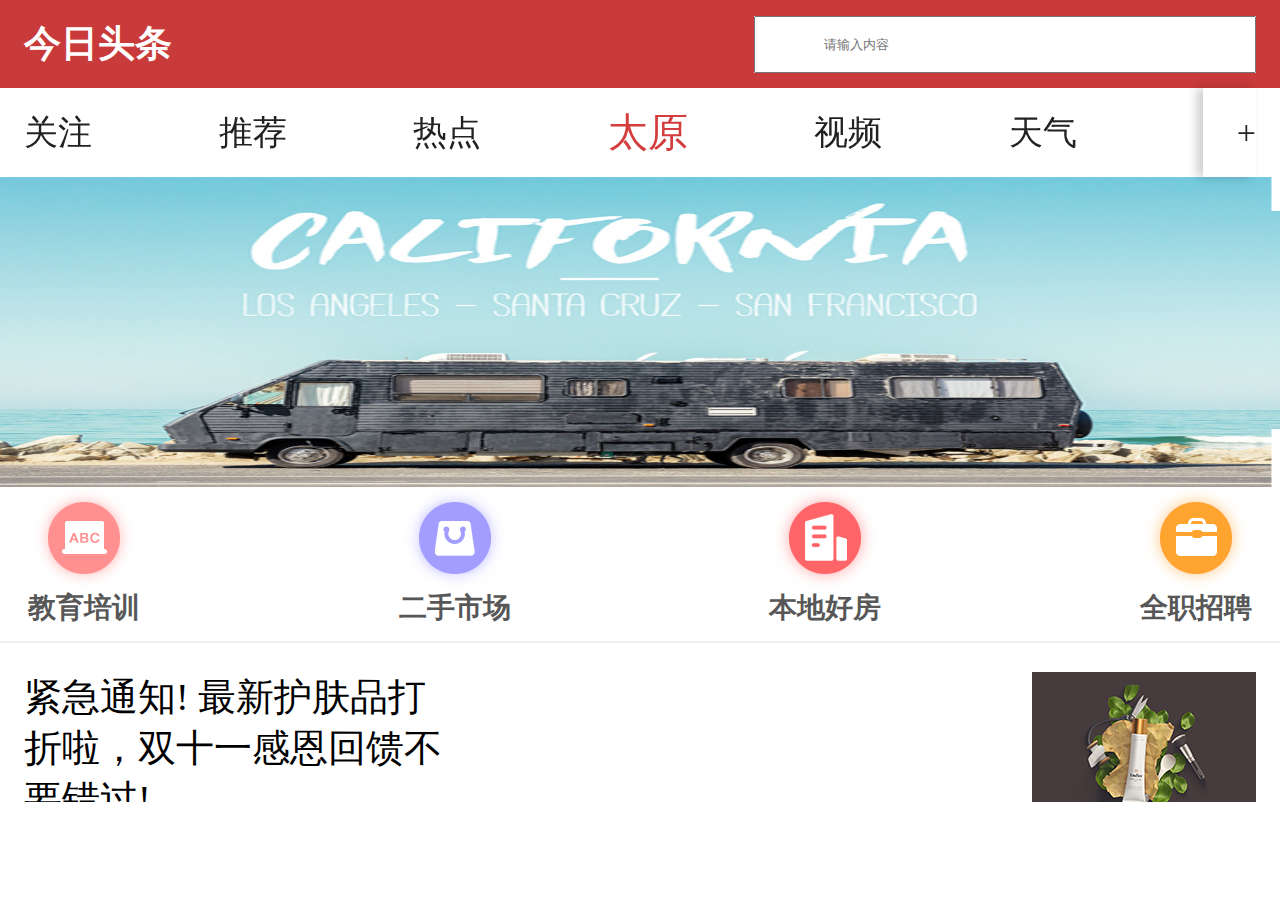
<file: index.html>
<!DOCTYPE html>
<html lang="en">
<head>
	<meta charset="UTF-8">
	<meta name="viewport" content="width=device-width, initial-scale=1.0,maximum-scale=1.0,minimum-scale=1.0, user-scalable=0">
	<title>今日头条</title>
	<script src="js/rem.js"></script>
	<link rel="stylesheet" href="css/base.css">
	<link rel="stylesheet" href="css/index.css">
	<link rel="stylesheet" href="icon/iconfont.css">
</head>
<body>
	<!-- 头部开始 -->
	<header>
		<section class="head-top">
			<h1>今日头条</h1>
			<div class="hesd-search">
				<input type="text" placeholder="请输入内容">
			</div>
		</section>

		<nav>
			<a href="">关注</a>
			<a href="er.html">推荐</a>
			<a href="">热点</a>
			<a href="" class="nav-active">太原</a>
			<a href="">视频</a>
			<a href="tianqi.html">天气</a>
			<a href="" class="nav-more">+</a>
		</nav>
	</header>
	<!-- 头部结束 -->

	<!-- 内容开始 -->
	<div class="content">
		<section class="banner">
			<div class="banner-img">
				<div class="banner-item">
					<img src="img/banner.jpg" alt="">
				</div>
			</div>
		</section>
		<ul class="category">
			<li>
				<div class="category-box ">
					<img src="img/tubiao1.jpg" alt="">
				</div>
				<h2 class="category-wenzi">教育培训</h2>
			</li>
			<li>
				<div class="category-box">
					<img src="img/tubiao2.jpg" alt="">
				</div>
				<h2 class="category-wenzi">二手市场</h2>
			</li>
			<li>
				<div class="category-box">
					<img src="img/c3.png" alt="">
				</div>
				<h2 class="category-wenzi">本地好房</h2>
			</li>
			<li>
				<div class="category-box">
					<img src="img/c4.png" alt="">
				</div>
				<h2 class="category-wenzi">全职招聘</h2>
			</li>
		</ul>
		<section class="tongzhi">
			<div class="tongzhi-top">
				<p>紧急通知! 最新护肤品打折啦，双十一感恩回馈不要错过!</p>
				<div class="tongzhi-img">
					<img src="img/tongzhiimg.jpg" alt="">
				</div>
			</div>
			<div class="tongzhi-bottom">
				<span class="tongzhi-name">你好漂亮</span>
				<a href="" class="tongzhi-pinglun">
					<span>360</span>评论
					<!-- 动态的数据，其中会随时改变的数据要单独用span包起来 -->
				</a>
				<p class="time">
					<span>10分钟</span>前
				</p>
				<span class="end">x</span>
			</div>
		</section>
		<section class="qudou">
			<div class="qudou-top">
				<p>油性皮肤怎么祛痘最新祛痘单品让你秒变美少女！</p>
			</div>
			<ul class="qudou-img">
				<li class="qudou-item">
					<img src="img/qudou1.png" alt="">
				</li>
				<li class="qudou-item">
					<img src="img/qudou2.png" alt="">
				</li>
				<li class="qudou-item">
					<img src="img/qudou3.png" alt="">
				</li>
			</ul>
			<div class="tongzhi-bottom">
				<span class="tongzhi-name">你好漂亮</span>
				<a href="" class="tongzhi-pinglun">
					<span>360</span>评论
					<!-- 动态的数据，其中会随时改变的数据要单独用span包起来 -->
				</a>
				<p class="time">
					<span>10分钟</span>前
				</p>
				<span class="end">x</span>
			</div>	
		</section>
		<section class="qudou">
			<div class="qudou-top">
				<p>怎么吃才健康最新食谱大全，让你满脸充满胶原蛋白！</p>
			</div>
			<ul class="qudou-img">
				<li class="qudou-item">
					<img src="img/meibai1.png" alt="">
				</li>
				<li class="qudou-item">
					<img src="img/meibai2.png" alt="">
				</li>
				<li class="qudou-item">
					<img src="img/meibai3.png" alt="">
				</li>
			</ul>
			<div class="tongzhi-bottom">
				<span class="tongzhi-name">你好漂亮</span>
				<a href="" class="tongzhi-pinglun">
					<span>360</span>评论
					<!-- 动态的数据，其中会随时改变的数据要单独用span包起来 -->
				</a>
				<p class="time">
					<span>10分钟</span>前
				</p>
				<span class="end">x</span>
			</div>	
		</section>
		<section class="qudou">
			<div class="qudou-top">
				<p>怎么吃才健康最新食谱大全，让你满脸充满胶原蛋白！</p>
			</div>
			<ul class="qudou-img">
				<li class="qudou-item">
					<img src="img/meibai1.png" alt="">
				</li>
				<li class="qudou-item">
					<img src="img/meibai2.png" alt="">
				</li>
				<li class="qudou-item">
					<img src="img/meibai3.png" alt="">
				</li>
			</ul>
			<div class="tongzhi-bottom">
				<span class="tongzhi-name">你好漂亮</span>
				<a href="" class="tongzhi-pinglun">
					<span>360</span>评论
					<!-- 动态的数据，其中会随时改变的数据要单独用span包起来 -->
				</a>
				<p class="time">
					<span>10分钟</span>前
				</p>
				<span class="end">x</span>
			</div>	
		</section>
	</div>
	<!-- 内容结束 -->

	<!-- 脚部开始 -->
	<footer>
		<div class="foot-item">
			<div class="foot-box iconfont icon-shouye foot-shouye foot-active"></div>
			<h3 class="foot-wenzi foot-active">首页</h3>
		</div>
		<div class="foot-item">
			<div class="foot-box iconfont icon-shipin foot-shouye"></div>
			<h3 class="foot-wenzi">西瓜视频</h3>
		</div>
		<div class="foot-item">
			<img src="img/footjia.gif" alt="">
			<!-- <div class="foot-box"></div>
			<h3 class="foot-wenzi">首页</h3> -->
		</div>
		<div class="foot-item">
			<div class="foot-box iconfont icon-xiaohuoshanshipin foot-shouye"></div>
			<h3 class="foot-wenzi">小视频</h3>
		</div>
		<div class="foot-item">
			<div class="foot-box iconfont icon-wode foot-shouye"></div>
			<h3 class="foot-wenzi">我的</h3>
		</div>
	</footer>
	<!-- 脚部结束 -->

</body>
</html>
</file>
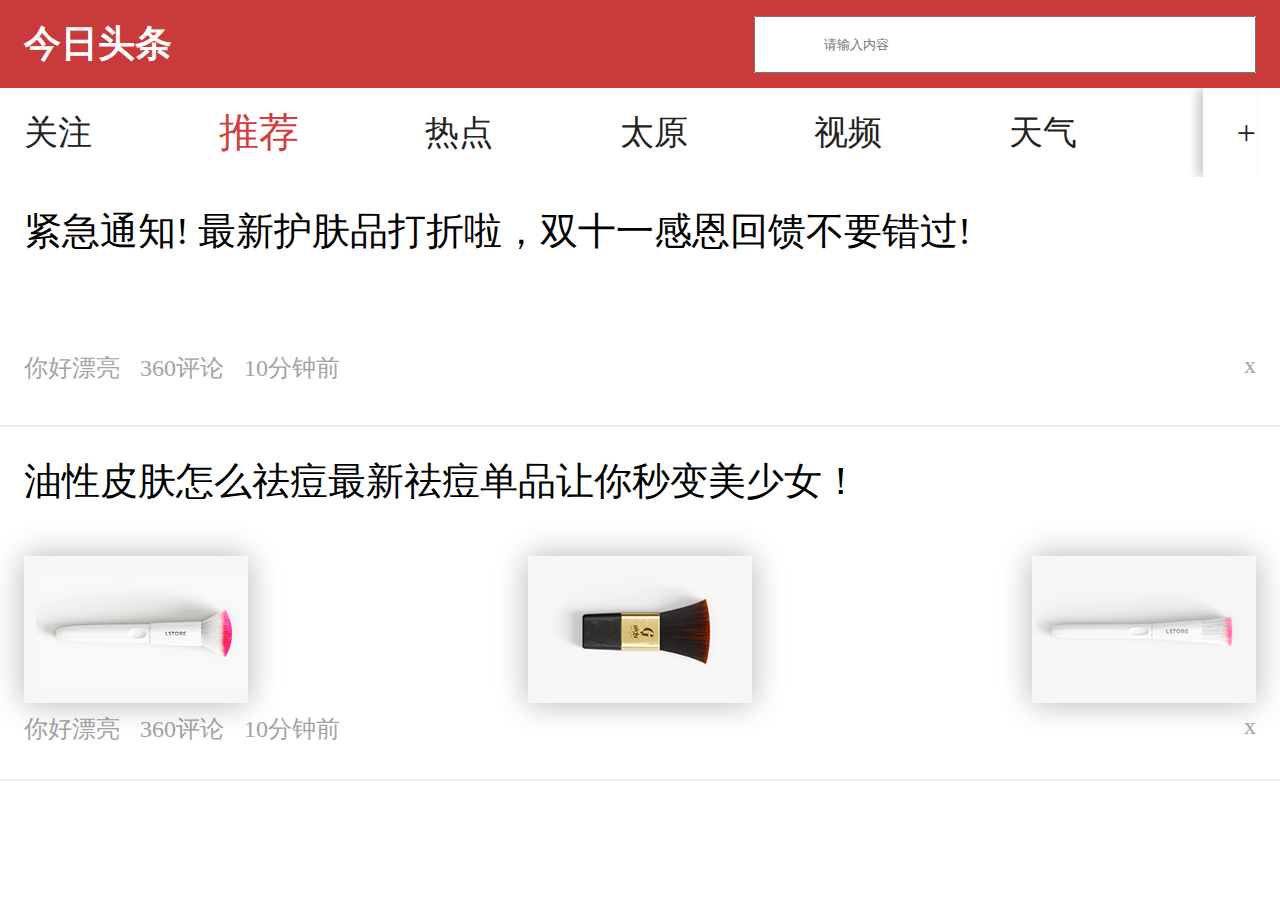
<file: er.html>
<!DOCTYPE html>
<html lang="en">
<head>
	<meta charset="UTF-8">
	<meta name="viewport" content="width=device-width, initial-scale=1.0,maximum-scale=1.0,minimum-scale=1.0, user-scalable=0">
	<title>今日头条内</title>
	<script src="js/rem.js"></script>
	<link rel="stylesheet" href="css/base.css">
	<link rel="stylesheet" href="css/er.css">
	<link rel="stylesheet" href="icon/iconfont.css">
</head>
<body>
	<!-- 头部开始 -->
	<header>
		<section class="head-top">
			<h1>今日头条</h1>
			<div class="hesd-search">
				<input type="text" placeholder="请输入内容">
			</div>
		</section>

		<nav>
			<a href="">关注</a>
			<a href="" class="nav-active">推荐</a>
			<a href="">热点</a>
			<a href="index.html">太原</a>
			<a href="">视频</a>
			<a href="tianqi.html">天气</a>
			<a href="" class="nav-more">+</a>
		</nav>
	</header>
	<!-- 头部结束 -->
	<!-- 内容开始 -->
	<div class="content">
		<!-- <section class="banner">
			<div class="banner-img">
				<div class="banner-item">
					<img src="" alt="">
				</div>
			</div>
		</section> -->
		<!-- <ul class="category">
			<li>
				<div class="category-box ">
					<img src="img/tubiao1.jpg" alt="">
				</div>
				<h2 class="category-wenzi">教育培训</h2>
			</li>
			<li>
				<div class="category-box">
					<img src="img/tubiao2.jpg" alt="">
				</div>
				<h2 class="category-wenzi">二手市场</h2>
			</li>
			<li>
				<div class="category-box">
					<img src="img/c3.png" alt="">
				</div>
				<h2 class="category-wenzi">本地好房</h2>
			</li>
			<li>
				<div class="category-box">
					<img src="img/c4.png" alt="">
				</div>
				<h2 class="category-wenzi">全职招聘</h2>
			</li>
		</ul> -->
		<section class="tongzhi">
			<div class="tongzhi-top">
				<p>紧急通知! 最新护肤品打折啦，双十一感恩回馈不要错过!</p>
				<!-- <div class="tongzhi-img">
					<img src="img/tongzhiimg.jpg" alt="">
				</div> -->
			</div>
			<div class="tongzhi-bottom">
				<span class="tongzhi-name">你好漂亮</span>
				<a href="" class="tongzhi-pinglun">
					<span>360</span>评论
					<!-- 动态的数据，其中会随时改变的数据要单独用span包起来 -->
				</a>
				<p class="time">
					<span>10分钟</span>前
				</p>
				<span class="end">x</span>
			</div>
		</section>
		<section class="qudou">
			<div class="qudou-top">
				<p>油性皮肤怎么祛痘最新祛痘单品让你秒变美少女！</p>
			</div>
			<ul class="qudou-img">
				<li class="qudou-item">
					<img src="img/qudou1.png" alt="">
				</li>
				<li class="qudou-item">
					<img src="img/qudou2.png" alt="">
				</li>
				<li class="qudou-item">
					<img src="img/qudou3.png" alt="">
				</li>
			</ul>
			<div class="tongzhi-bottom">
				<span class="tongzhi-name">你好漂亮</span>
				<a href="" class="tongzhi-pinglun">
					<span>360</span>评论
					<!-- 动态的数据，其中会随时改变的数据要单独用span包起来 -->
				</a>
				<p class="time">
					<span>10分钟</span>前
				</p>
				<span class="end">x</span>
			</div>	
		</section>
		<section class="qudou">
			<div class="qudou-top">
				<p>怎么吃才健康最新食谱大全，让你满脸充满胶原蛋白！</p>
			</div>
			<ul class="qudou-img">
				<li class="qudou-item">
					<img src="img/meibai1.png" alt="">
				</li>
				<li class="qudou-item">
					<img src="img/meibai2.png" alt="">
				</li>
				<li class="qudou-item">
					<img src="img/meibai3.png" alt="">
				</li>
			</ul>
			<div class="tongzhi-bottom">
				<span class="tongzhi-name">你好漂亮</span>
				<a href="" class="tongzhi-pinglun">
					<span>360</span>评论
					<!-- 动态的数据，其中会随时改变的数据要单独用span包起来 -->
				</a>
				<p class="time">
					<span>10分钟</span>前
				</p>
				<span class="end">x</span>
			</div>	
		</section>
		<section class="qudou">
			<div class="qudou-top">
				<p>怎么吃才健康最新食谱大全，让你满脸充满胶原蛋白！</p>
			</div>
			<ul class="qudou-img">
				<li class="qudou-item">
					<img src="img/meibai1.png" alt="">
				</li>
				<li class="qudou-item">
					<img src="img/meibai2.png" alt="">
				</li>
				<li class="qudou-item">
					<img src="img/meibai3.png" alt="">
				</li>
			</ul>
			<div class="tongzhi-bottom">
				<span class="tongzhi-name">你好漂亮</span>
				<a href="" class="tongzhi-pinglun">
					<span>360</span>评论
					<!-- 动态的数据，其中会随时改变的数据要单独用span包起来 -->
				</a>
				<p class="time">
					<span>10分钟</span>前
				</p>
				<span class="end">x</span>
			</div>	
		</section>
	</div>
	<!-- 内容结束 -->

	<!-- 脚部开始 -->
	<footer>
		<div class="foot-item">
			<div class="foot-box iconfont icon-shouye foot-shouye foot-active"></div>
			<h3 class="foot-wenzi foot-active">首页</h3>
		</div>
		<div class="foot-item">
			<div class="foot-box iconfont icon-shipin foot-shouye"></div>
			<h3 class="foot-wenzi">西瓜视频</h3>
		</div>
		<div class="foot-item">
			<img src="img/footjia.gif" alt="">
			<!-- <div class="foot-box"></div>
			<h3 class="foot-wenzi">首页</h3> -->
		</div>
		<div class="foot-item">
			<div class="foot-box iconfont icon-xiaohuoshanshipin foot-shouye"></div>
			<h3 class="foot-wenzi">小视频</h3>
		</div>
		<div class="foot-item">
			<div class="foot-box iconfont icon-wode foot-shouye"></div>
			<h3 class="foot-wenzi">我的</h3>
		</div>
	</footer>
	<!-- 脚部结束 -->

</body>
</html>
</file>
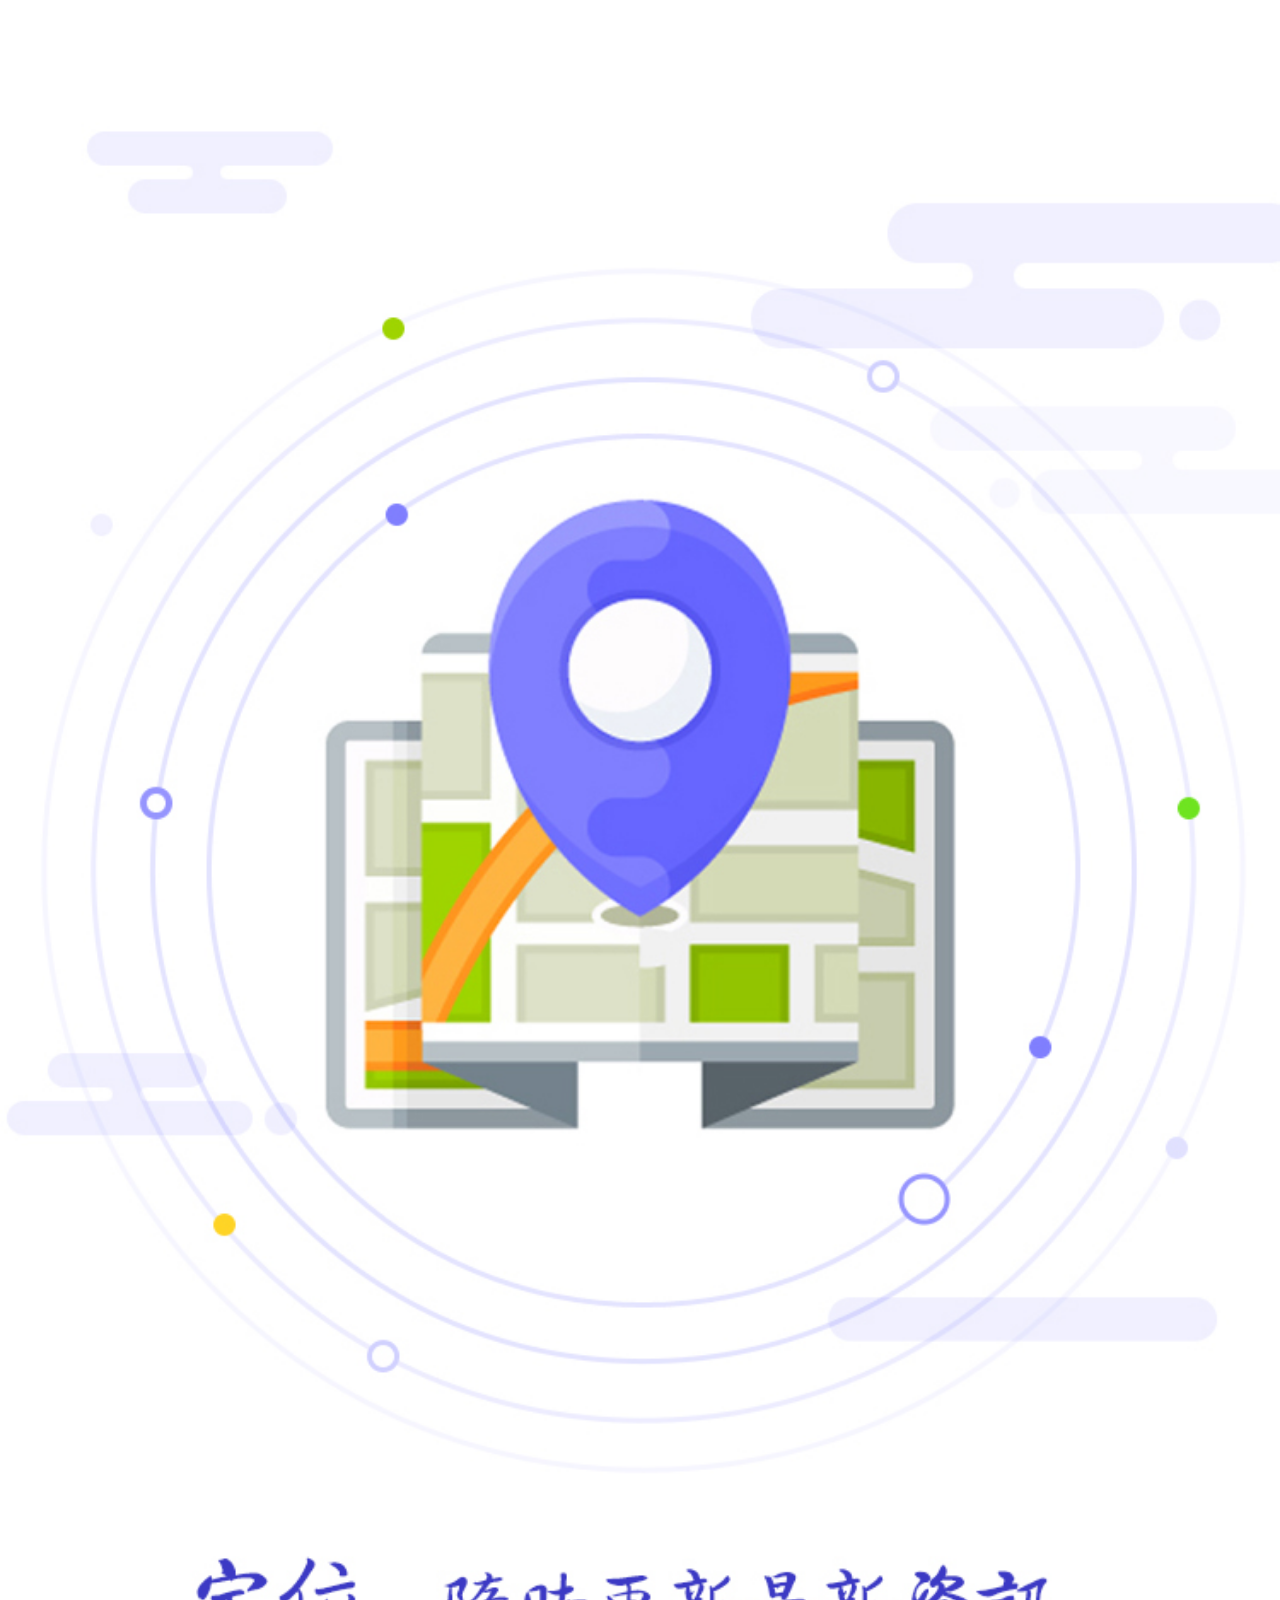
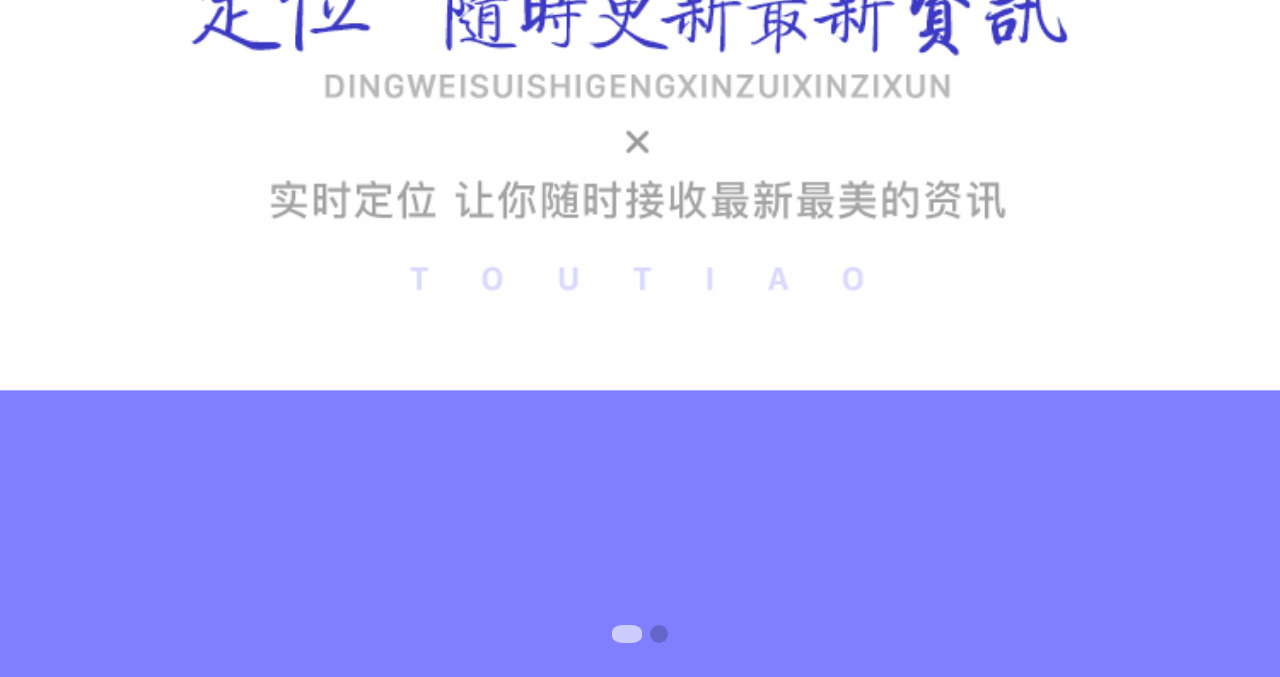
<file: shan.html>
<!DOCTYPE html>
<html lang="en">
<head>
	<meta charset="UTF-8">
	<meta name="viewport" content="width=device-width, initial-scale=1.0,maximum-scale=1.0,minimum-scale=1.0, user-scalable=0">
	<title>闪屏页</title>
	<script src="js/rem.js"></script>
	<link rel="stylesheet" href="css/base.css">
	<link rel="stylesheet" href="css/shan.css">
	<link rel="stylesheet" href="css/swiper.min.css">
</head>
<body id="shanping">
	<div class="swiper-container">
	    <div class="swiper-wrapper">
	        <div class="swiper-slide">
	        	<img src="img/shan1.jpg" alt="">
	        </div>
	        <div class="swiper-slide">
	        	<img src="img/shan2.jpg" alt="">
	        </div>
	    </div>
    <!-- 如果需要分页器 -->
    	<div class="swiper-pagination"></div>
	</div>
</body>
</html>
<script src="js/jquery.js"></script>
<script src="js/swiper.min.js"></script>
<script>        
  var mySwiper = new Swiper ('.swiper-container', {
    autoplay:true,
    // 如果需要分页器
    pagination: {
      el: '.swiper-pagination',
    },
    on: {
    slideChangeTransitionEnd: function(){
      if(this.activeIndex==1){
      	setTimeout(function(){},2000)
      	location.href = "index.html";
      }
      //切换结束时，告诉我现在是第几个slide
    },
  },
  })        
  </script>
</file>
<file: css/base.css>
*{
	margin: 0;  /* body=8px */
	padding: 0;/* 列表；button */
	text-decoration: none;/* a */
	outline: none;/* button */
	list-style: none;/* 列表 */
	font-style: normal;
	font-weight: normal;
	-webkit-user-select:none;
    user-select:none;
    box-sizing: border-box;
    -webkit-tap-highlight-color: rgba(0, 0, 0, 0);
    tap-highlight-color: rgba(0, 0, 0, 0);

}
img{
	width: 100%;
	height: 100%;
	display: block;
}
</file>
<file: css/index.css>
@font-face {
  font-family: 'iconfont';  /* project id 507265 */
  src: url('https://at.alicdn.com/t/font_507265_76w224q6nkaz6w29.eot');
  src: url('https://at.alicdn.com/t/font_507265_76w224q6nkaz6w29.eot?#iefix') format('embedded-opentype'),
  url('https://at.alicdn.com/t/font_507265_76w224q6nkaz6w29.woff') format('woff'),
  url('https://at.alicdn.com/t/font_507265_76w224q6nkaz6w29.ttf') format('truetype'),
  url('https://at.alicdn.com/t/font_507265_76w224q6nkaz6w29.svg#iconfont') format('svg');
}
body{
	font-size: 19px;
	font-family: "微软雅黑","苹方","sans-serif";
}
header{
	width: 100%;
	height: 1.77rem;
	background-color: red;
	position: fixed;/* 固定定位 */
	top: 0;
	left: 0;
	z-index: 999;
}
.head-top{
	width: 100%;
	height: 0.88rem;
	background-color: #c93a3a;
	padding: 0 .24rem;
}
.head-top h1{
	font-size: .37rem;
	color: #fff;
	font-weight: bolder;
	line-height: .88rem;
	float: left;
}
.hesd-search{
	width: 5.02rem;
	height: 0.57rem;
	background-color: pink;
	float: right;
	margin-top: 0.155rem;
}
.hesd-search input{
	width: 100%;
	height: 100%;
	padding-left: .68rem;
}
nav{
	width: 100%;
	height: 0.89rem;
	background-color: #fff;
	padding: 0 .24rem;
	/* 弹性布局的所有有关设置都在容器身上设置 */
	display: flex;
	/* 设置内容换行 */
	flex-wrap: wrap;
	/* 设置水平方向对齐方式 */
	justify-content: space-between;/* 水平两端对齐 */
	/* 设置单行垂直对齐方式 */
	align-items: center;
}
nav a{
	color: #222;
	font-size: .34rem;
}
.nav-active{
	font-size: .4rem;
	color: #d43d3d;
}
.nav-more{
	display: block;
	width: .53rem;
	height: 100%;
	text-align: right;
	box-shadow: -6px 0 10px rgba(0, 0, 0, 0.2);
	line-height: .89rem;
}
.content{
	/* width: 100%; */
	/* height: 10.59rem; */
	position: absolute;
	left: 0;
	right: 0;
	top: 1.77rem;
	bottom: .98rem;
	background-color: black;
	/* overflow: hidden; */
	overflow-y: scroll;
}
.banner{
	width: 100%;
	height: 3.1rem;
	background-color: yellow;
}
.banner-img,.banner-item{
	width: 100%;
	height: 100%;
	background-color: pink;
}
.category{
	width: 100%;
	height: 1.54rem;
	background-color: white;
	padding: 0 .24rem;
	display: flex;
	/* 设置内容换行 */
	flex-wrap: wrap;
	/* 设置水平方向对齐方式 */
	justify-content: space-between;/* 水平两端对齐 */
	/* 设置单行垂直对齐方式 */
	align-items: center;
}
.category li{
	width: 1.2rem;
	height: 1.25rem;
	/* background-color: blue; */
	display: flex;
	/* 设置内容换行 */
	flex-wrap: wrap;
	/* 设置水平方向对齐方式 */
	justify-content: center;/* 水平两端对齐 */
	align-content: space-between;
}
.category-box{
	width: .72rem;
	height: .72rem;
	background-color: pink;
	border-radius: 50%;
	
}
.category li:nth-child(1) .category-box{
	box-shadow: 0 0 .15rem rgba(255, 144, 144, .6);
}
.category li:nth-child(2) .category-box{
	box-shadow: 0 0 .15rem rgba(162, 157, 255, .6);
}
.category li:nth-child(3) .category-box{
	box-shadow: 0 0 .15rem rgba(255, 101, 104, .6);
}
.category li:nth-child(4) .category-box{
	box-shadow: 0 0 .15rem rgba(255, 164, 46, .6);
}
.category-wenzi{
	font-size: .28rem;
	color: #575757;
	font-weight: bold;
}
.tongzhi{
	width: 100%;
	height: 2.48rem;
	background-color: white;
	border-top: 0.02rem solid #eee;
	padding: .29rem .24rem 0;
}
.tongzhi-top{
	width: 100%;
	height: 1.46rem;
	/* background-color: blue; */
}
.tongzhi-top p{
	width: 4.36rem;
	height: 100%;
	font-size: .38rem;
	float: left;
}
.tongzhi-img{
	width: 2.24rem;
	height: 100%;
	/* background-color: yellow; */
	float: right;
}
.tongzhi-bottom{
	width: 100%;
	overflow: hidden;
	/* background-color: red; */
}
.tongzhi-name,.tongzhi-pinglun,.time{
	float: left;
	margin-right: .2rem;
	font-size: .24rem;
	color: #a3a3a3;
}
.end{
	float: right;
	font-size: .24rem;
	color: #a3a3a3;
}
.qudou{
	width: 100%;
	height: 3.54rem;
	background-color: white;
	border-top: 0.02rem solid #eee;
	padding: .29rem .24rem 0;
}
.qudou-top{
	width: 100%;
	height: .89rem;
	/* background-color: blue; */
}
.qudou-top p{
	width: 100%;
	height: 100%;
	font-size: .38rem;
	float: left;
}
.qudou-img{
	width: 100%;
	height: 1.68rem;
	/* background-color: yellow; */
	display: flex;
	/* 设置内容换行 */
	flex-wrap: wrap;
	/* 设置水平方向对齐方式 */
	justify-content: space-between;/* 水平两端对齐 */
	/* 设置单行垂直对齐方式 */
	align-items: center;
}
.qudou-item{
	width: 2.24rem;
	height: 1.47rem;
	/* background-color: pink; */
	box-shadow: 0 0 .3rem rgba(0, 0, 0, .3);
}
footer{
	width: 100%;
	height: 0.98rem;
	background-color: white;
	position: fixed;/* 固定定位 */
	top: 12.36rem;
	left: 0;
	z-index: 999;
	padding: 0 .24rem;
	display: flex;
	/* 设置内容换行 */
	flex-wrap: wrap;
	/* 设置水平方向对齐方式 */
	justify-content: space-between;/* 水平两端对齐 */
	/* 设置单行垂直对齐方式 */
	align-items: center;
}
.foot-item{
	width: .98rem;
	height: .98rem;
	/* background-color: black; */
	padding-top: .22rem;
	padding-bottom: .11rem;
}
.foot-item:nth-child(3){
	padding: 0;
}
.foot-box{
	width: .42rem;
	height: .42rem;
	/* background-color: pink; */
	margin: auto;
}
.foot-wenzi{
	font-size: .18rem;
	color: #575757;
	font-weight: bold;
	text-align: center;
}
.foot-item .foot-shouye{
	font-size: .42rem;
	text-align: center;
	line-height: .42rem;
}
.foot-active{
	color: #f85959;
}
</file>
<file: icon/iconfont.css>
@font-face {font-family: "iconfont";
  src: url('iconfont.eot?t=1513672250501'); /* IE9*/
  src: url('iconfont.eot?t=1513672250501#iefix') format('embedded-opentype'), /* IE6-IE8 */
  url('[data-uri]') format('woff'),
  url('iconfont.ttf?t=1513672250501') format('truetype'), /* chrome, firefox, opera, Safari, Android, iOS 4.2+*/
  url('iconfont.svg?t=1513672250501#iconfont') format('svg'); /* iOS 4.1- */
}

.iconfont {
  font-family:"iconfont" !important;
  font-size:16px;
  font-style:normal;
  -webkit-font-smoothing: antialiased;
  -moz-osx-font-smoothing: grayscale;
}

.icon-icon02:before { content: "\e602"; }

.icon-sousuo:before { content: "\e638"; }

.icon-shanchu:before { content: "\e6c4"; }

.icon-iconfontquxiao:before { content: "\e608"; }

.icon-wode:before { content: "\e607"; }

.icon-shipin:before { content: "\e618"; }

.icon-shouye:before { content: "\e605"; }

.icon-chuyidong:before { content: "\e606"; }

.icon-tj:before { content: "\e627"; }

.icon-xiaohuoshanshipin:before { content: "\e624"; }
</file>
<file: css/er.css>
@font-face {
  font-family: 'iconfont';  /* project id 507265 */
  src: url('https://at.alicdn.com/t/font_507265_76w224q6nkaz6w29.eot');
  src: url('https://at.alicdn.com/t/font_507265_76w224q6nkaz6w29.eot?#iefix') format('embedded-opentype'),
  url('https://at.alicdn.com/t/font_507265_76w224q6nkaz6w29.woff') format('woff'),
  url('https://at.alicdn.com/t/font_507265_76w224q6nkaz6w29.ttf') format('truetype'),
  url('https://at.alicdn.com/t/font_507265_76w224q6nkaz6w29.svg#iconfont') format('svg');
}
body{
	font-size: 19px;
	font-family: "微软雅黑","苹方","sans-serif";
}
header{
	width: 100%;
	height: 1.77rem;
	background-color: red;
	position: fixed;/* 固定定位 */
	top: 0;
	left: 0;
	z-index: 999;
}
.head-top{
	width: 100%;
	height: 0.88rem;
	background-color: #c93a3a;
	padding: 0 .24rem;
}
.head-top h1{
	font-size: .37rem;
	color: #fff;
	font-weight: bolder;
	line-height: .88rem;
	float: left;
}
.hesd-search{
	width: 5.02rem;
	height: 0.57rem;
	background-color: pink;
	float: right;
	margin-top: 0.155rem;
}
.hesd-search input{
	width: 100%;
	height: 100%;
	padding-left: .68rem;
}
nav{
	width: 100%;
	height: 0.89rem;
	background-color: #fff;
	padding: 0 .24rem;
	/* 弹性布局的所有有关设置都在容器身上设置 */
	display: flex;
	/* 设置内容换行 */
	flex-wrap: wrap;
	/* 设置水平方向对齐方式 */
	justify-content: space-between;/* 水平两端对齐 */
	/* 设置单行垂直对齐方式 */
	align-items: center;
	overflow: hidden;
}
nav a{
	color: #222;
	font-size: .34rem;
}
.nav-active{
	font-size: .4rem;
	color: #d43d3d;
}
.nav-more{
	display: block;
	width: .53rem;
	height: 100%;
	text-align: right;
	box-shadow: -6px 0 10px rgba(0, 0, 0, 0.2);
	line-height: .89rem;
}
.content{
	/* width: 100%; */
	/* height: 10.59rem; */
	position: absolute;
	left: 0;
	right: 0;
	top: 1.77rem;
	bottom: .98rem;
	background-color: black;
	/* overflow: hidden; */
	overflow-y: scroll;
}
.banner{
	width: 100%;
	height: 3.1rem;
	background-color: yellow;
}
.banner-img,.banner-item{
	width: 100%;
	height: 100%;
	background-color: pink;
}
.category{
	width: 100%;
	height: 1.54rem;
	background-color: white;
	padding: 0 .24rem;
	display: flex;
	/* 设置内容换行 */
	flex-wrap: wrap;
	/* 设置水平方向对齐方式 */
	justify-content: space-between;/* 水平两端对齐 */
	/* 设置单行垂直对齐方式 */
	align-items: center;
}
.category li{
	width: 1.2rem;
	height: 1.25rem;
	/* background-color: blue; */
	display: flex;
	/* 设置内容换行 */
	flex-wrap: wrap;
	/* 设置水平方向对齐方式 */
	justify-content: center;/* 水平两端对齐 */
	align-content: space-between;
}
.category-box{
	width: .72rem;
	height: .72rem;
	background-color: pink;
	border-radius: 50%;
	
}
.category li:nth-child(1) .category-box{
	box-shadow: 0 0 .15rem rgba(255, 144, 144, .6);
}
.category li:nth-child(2) .category-box{
	box-shadow: 0 0 .15rem rgba(162, 157, 255, .6);
}
.category li:nth-child(3) .category-box{
	box-shadow: 0 0 .15rem rgba(255, 101, 104, .6);
}
.category li:nth-child(4) .category-box{
	box-shadow: 0 0 .15rem rgba(255, 164, 46, .6);
}
.category-wenzi{
	font-size: .28rem;
	color: #575757;
	font-weight: bold;
}
.tongzhi{
	width: 100%;
	height: 2.48rem;
	background-color: white;
	/* border-top: 0.02rem solid #eee; */
	padding: .29rem .24rem 0;
}
.tongzhi-top{
	width: 100%;
	height: 1.46rem;
	/* background-color: blue; */
}
.tongzhi-top p{
	width: 100%;
	height: 100%;
	font-size: .38rem;
	float: left;
}
.tongzhi-img{
	width: 2.24rem;
	height: 100%;
	/* background-color: yellow; */
	float: right;
}
.tongzhi-bottom{
	width: 100%;
	overflow: hidden;
	/* background-color: red; */
}
.tongzhi-name,.tongzhi-pinglun,.time{
	float: left;
	margin-right: .2rem;
	font-size: .24rem;
	color: #a3a3a3;
}
.end{
	float: right;
	font-size: .24rem;
	color: #a3a3a3;
}
.qudou{
	width: 100%;
	height: 3.54rem;
	background-color: white;
	border-top: 0.02rem solid #eee;
	padding: .29rem .24rem 0;
}
.qudou-top{
	width: 100%;
	height: .89rem;
	/* background-color: blue; */
}
.qudou-top p{
	width: 100%;
	height: 100%;
	font-size: .38rem;
	float: left;
}
.qudou-img{
	width: 100%;
	height: 1.68rem;
	/* background-color: yellow; */
	display: flex;
	/* 设置内容换行 */
	flex-wrap: wrap;
	/* 设置水平方向对齐方式 */
	justify-content: space-between;/* 水平两端对齐 */
	/* 设置单行垂直对齐方式 */
	align-items: center;
}
.qudou-item{
	width: 2.24rem;
	height: 1.47rem;
	/* background-color: pink; */
	box-shadow: 0 0 .3rem rgba(0, 0, 0, .3);
}
footer{
	width: 100%;
	height: 0.98rem;
	background-color: white;
	position: fixed;/* 固定定位 */
	top: 12.36rem;
	left: 0;
	z-index: 999;
	padding: 0 .24rem;
	display: flex;
	/* 设置内容换行 */
	flex-wrap: wrap;
	/* 设置水平方向对齐方式 */
	justify-content: space-between;/* 水平两端对齐 */
	/* 设置单行垂直对齐方式 */
	align-items: center;
}
.foot-item{
	width: .98rem;
	height: .98rem;
	/* background-color: black; */
	padding-top: .22rem;
	padding-bottom: .11rem;
}
.foot-item:nth-child(3){
	padding: 0;
}
.foot-box{
	width: .42rem;
	height: .42rem;
	/* background-color: pink; */
	margin: auto;
}
.foot-wenzi{
	font-size: .18rem;
	color: #575757;
	font-weight: bold;
	text-align: center;
}
.foot-item .foot-shouye{
	font-size: .42rem;
	text-align: center;
	line-height: .42rem;
}
.foot-active{
	color: #f85959;
}
</file>
<file: css/shan.css>
body{
	width: 100vw;
	height: 100vh;
	/* background-color: black; */
}
#shanping .swiper-pagination-bullet{
	width: .18rem;
	height: .18rem;
	border-radius: 50%;
}
#shanping .swiper-pagination-bullet-active{
	width: .30rem;
	height: .18rem;
	border-radius: 36%;
	background-color: rgba(255, 255, 255, .6)
}
</file>
